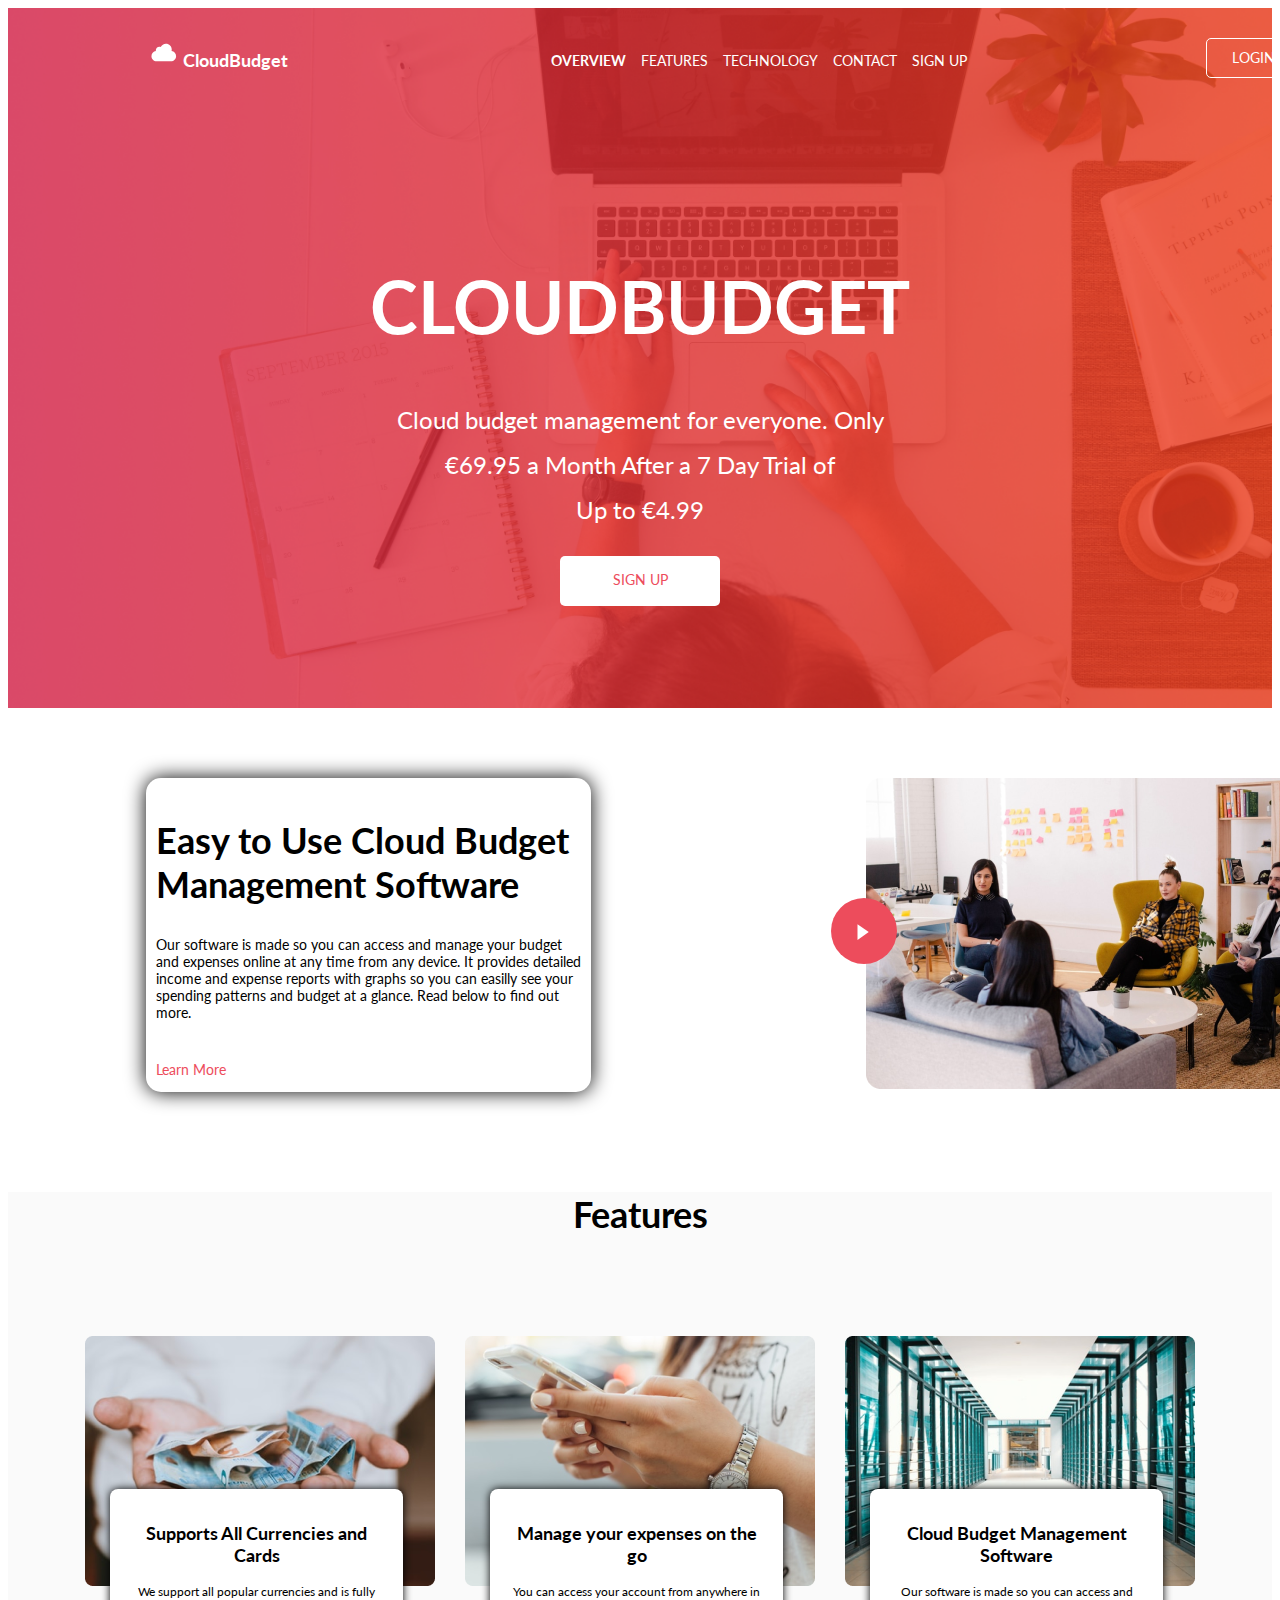
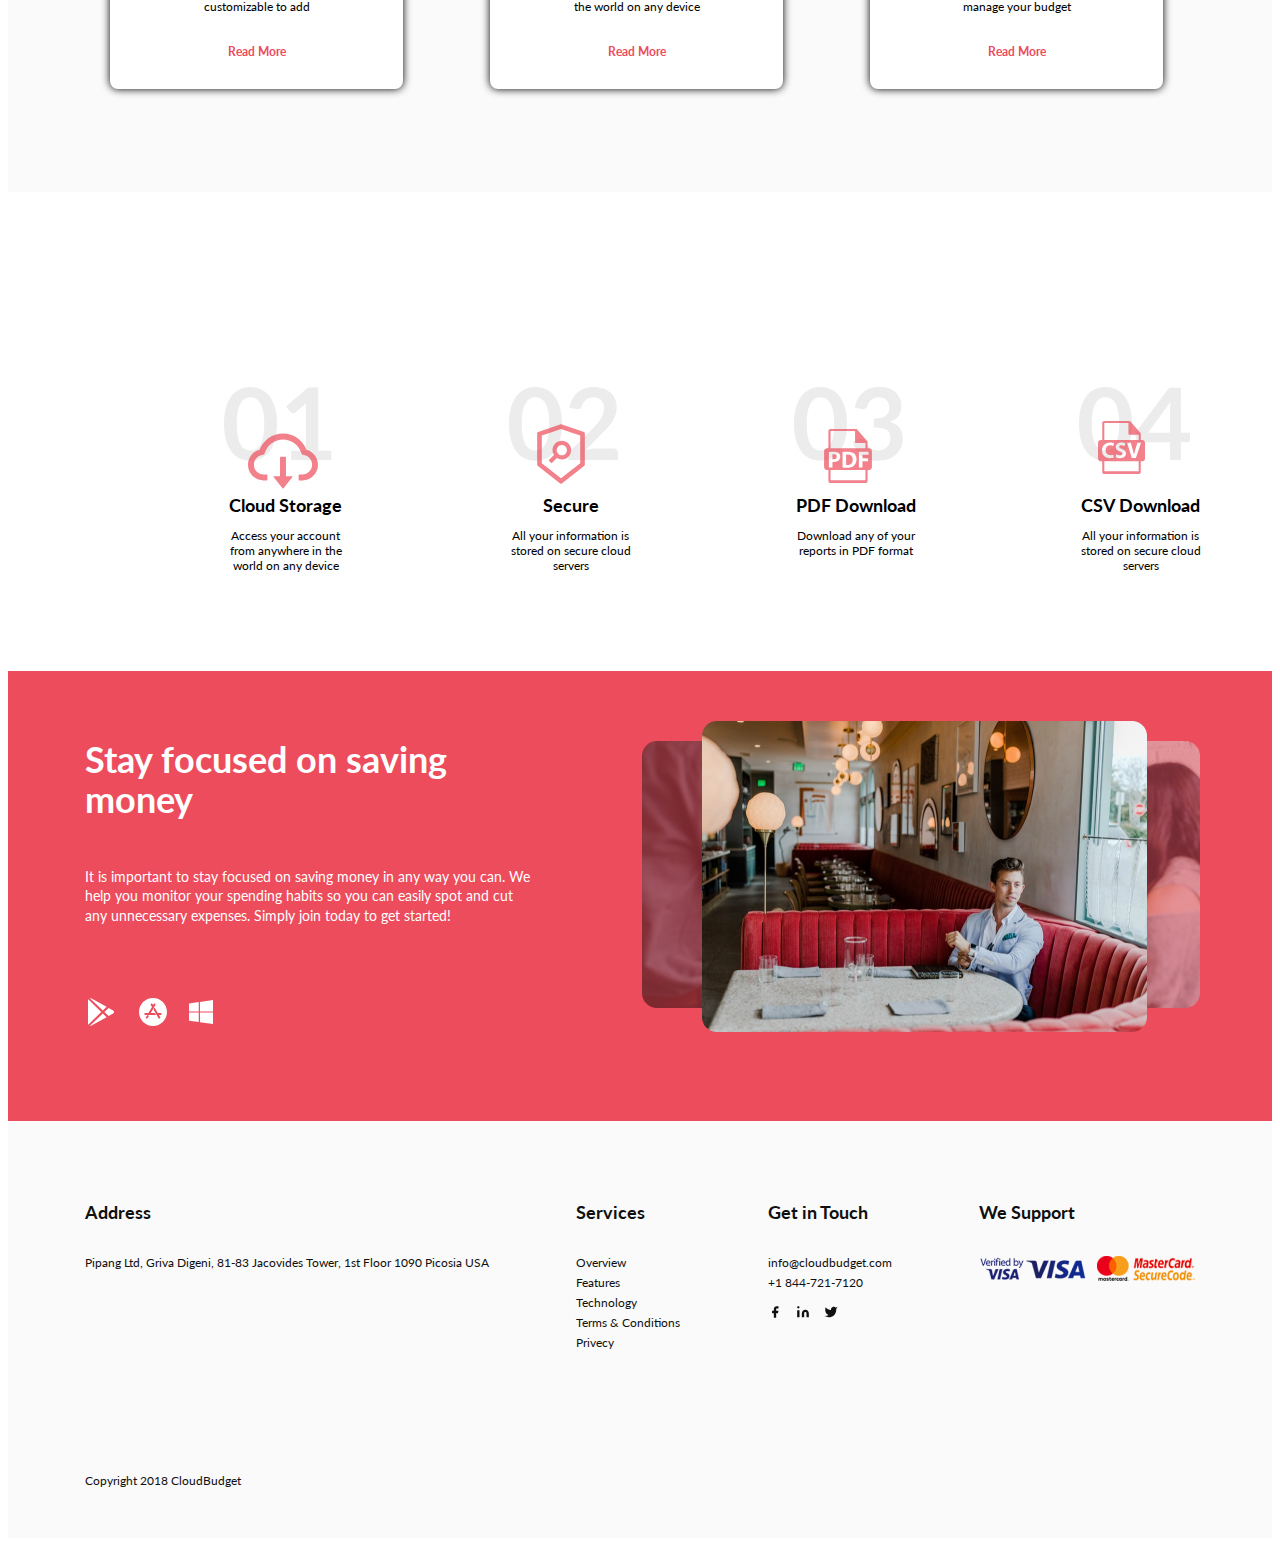
<file: index.html>
<!DOCTYPE html>
<html lang="en">
<head>
	<meta charset="UTF-8">
	<meta name="viewport" content="width=device-width, initial-scale=1.0">
	<title>Sub branch</title>
	<link rel="preconnect" href="https://fonts.googleapis.com">
	<link rel="preconnect" href="https://fonts.gstatic.com" crossorigin>
	<link href="https://fonts.googleapis.com/css2?family=Lato:wght@400;700&display=swap" rel="stylesheet">
	<link
    rel="stylesheet"
    href="https://cdnjs.cloudflare.com/ajax/libs/animate.css/4.1.1/animate.min.css"
  	/>
  	<link rel="stylesheet" href="css/animate.css">
	<link rel="stylesheet" href="figma-5.css">
</head>
<body>
	<header>
		<nav>
			<div class="logo">
				<img src="image\dashicons-cloud.svg">
				CloudBudget
			</div>
			<ul>
				<li><b>OVERVIEW</b></li>
				<li>FEATURES</li>
				<li>TECHNOLOGY</li>
				<li>CONTACT</li>
				<li>SIGN UP</li>
			</ul>
			<div class="nav-button">
				LOGIN
			</div>
		</nav>
		<div class="title">
			<h1 class="animate__animated animate__zoomIn">CLOUDBUDGET</h1>
			<p>Cloud budget management for everyone. 
				Only 
				<br>€69.95 a Month After a 7 Day Trial of 
				<br>
				Up to €4.99</p>
			<div class="signup">
				SIGN UP
			</div>
		</div>
	</header>
	<article>
		<div class="article">
			<h2>Easy to Use Cloud Budget Management Software</h2>
			<p>Our software is made so you can access and manage your budget and expenses online at any time from any device. It provides detailed income and expense reports with graphs so you can easilly see your spending patterns and budget at a glance. Read below to find out more.</p>
			<div class="learn-more">
				Learn More
			</div>
		</div>
		<div class="video">
			<img src="image\Video_bg.png" alt="">
			<div class="play">
				<img src="image\PlaySolid(F5B0).svg">
			</div>
		</div>
	</article>
	<section>
		<div class="title-2">
			<b>Features</b>
		</div>
		<div class="blocks">
			<div class="block">
				<img src="image\Bg1.png">
				<div class="text">
					<h3>Supports All Currencies and Cards</h3>
					<p>We support all popular currencies and is fully customizable to add</p>
					<div>
						<b>Read More</b>
					</div>
				</div>
			</div>
			<div class="block">
				<img src="image\Bg2.png">
				<div class="text">
					<h3>Manage your expenses on the go</h3>
					<p>You can access your account from anywhere in the world on any device</p>
					<div>
						<b>Read More</b>
					</div>
				</div>
			</div>
			<div class="block">
				<img src="image\Bg3.png">
				<div class="text">
					<h3>Cloud Budget Management Software</h3>
					<p>Our software is made so you can access and manage your budget</p>
					<div>
						<b>Read More</b>
					</div>
				</div>
			</div>
		</div>
	</section>
	<div class="tech">
		<div class="title-3 wow flip " data-wow-iteration="2">
			<b>Technology</b>
		</div>
		<div class="tech-blocks">
			<div class="tech-block">
				<img src="image\01.svg">
				<div class="icon">
					<img src="image\Frame 3.svg">
				</div>
				<div class="text-2">
					<b>Cloud Storage</b>
					<p>Access your account from anywhere in the world on any device</p>
				</div>
			</div>
			<div class="tech-block">
				<img src="image\02.svg">
				<div class="icon">
					<img src="image\Frame 4.svg" alt="">
				</div>
				<div class="text-2">
					<b>Secure</b>
					<p>All your information is stored on secure cloud servers</p>
				</div>
			</div>
			<div class="tech-block">
				<img src="image\03.svg">
				<div class="icon">
					<img src="image\Frame 6.svg">
				</div>
				<div class="text-2">
					<b>PDF Download</b>
					<p>Download any of your reports in PDF format</p>
				</div>
			</div>
			<div class="tech-block">
				<img src="image\04.svg">
				<div class="icon">
					<img src="image\Frame 5.svg">
				</div>
				<div class="text-2">
					<b>CSV Download</b>
					<p>All your information is stored on secure cloud servers</p>
				</div>
			</div>
		</div>
	</div>
	<div class="article-2">
		<div class="article-3">
			<div class="text-3">
				<h4>Stay focused on saving money</h4>
				<p>It is important to stay focused on saving money in any way you can. We help you monitor your spending habits so you can easily spot and cut any unnecessary expenses. Simply join today to get started!</p>
				<div class="stores">
					<img src="image\ion-logo-google-playstore.svg">
					<img src="image\ion-logo-apple-appstore.svg">
					<img src="image\simple-icons_windows.svg">
				</div>
			</div>
			<div class="imgs">
				<img src="image\Video_bg1.png" class="image-1">
				<img src="image\Video_bg2.png" class="image-2">
				<img src="image\Video_bg3.png" class="image-3">
			</div>
		</div>
	</div>
	<footer>
		<div class="nav-end">
			<div>
				<h5>Address</h5>
				<p>Pipang Ltd, Griva Digeni,
                81-83 Jacovides Tower, 1st Floor
                1090 Picosia USA</p>
                <div class="copyright">
                	Copyright 2018 CloudBudget
                </div>
			</div>
			<div>
				<h5>Services</h5>
				<p>Overview
					<br>
                   Features
                   <br>
                   Technology
                   <br>
                   Terms & Conditions
                   <br>
                   Privecy
                   </p>
			</div>
			<div>
				<h5>Get in Touch</h5>
				<p>
					info@cloudbudget.com
					<br>
					+1 844-721-7120
				</p>
				<div class="social">
					<img src="image\feather-facebook.svg">
					<img src="image\feather-linkedin.svg">
					<img src="image\feather-twitter.svg">
				</div>
			</div>
			<div>
				<h5>We Support</h5>
				<img src="image\secure-p-1 1.png">
			</div>
		</div>
	</footer>
	<script src="js/wow.min.js"></script>
              <script>
              new WOW().init();
              </script>
              <script>
              	console.log('Hello it`s me')
              </script>
</body>
</html>
</file>
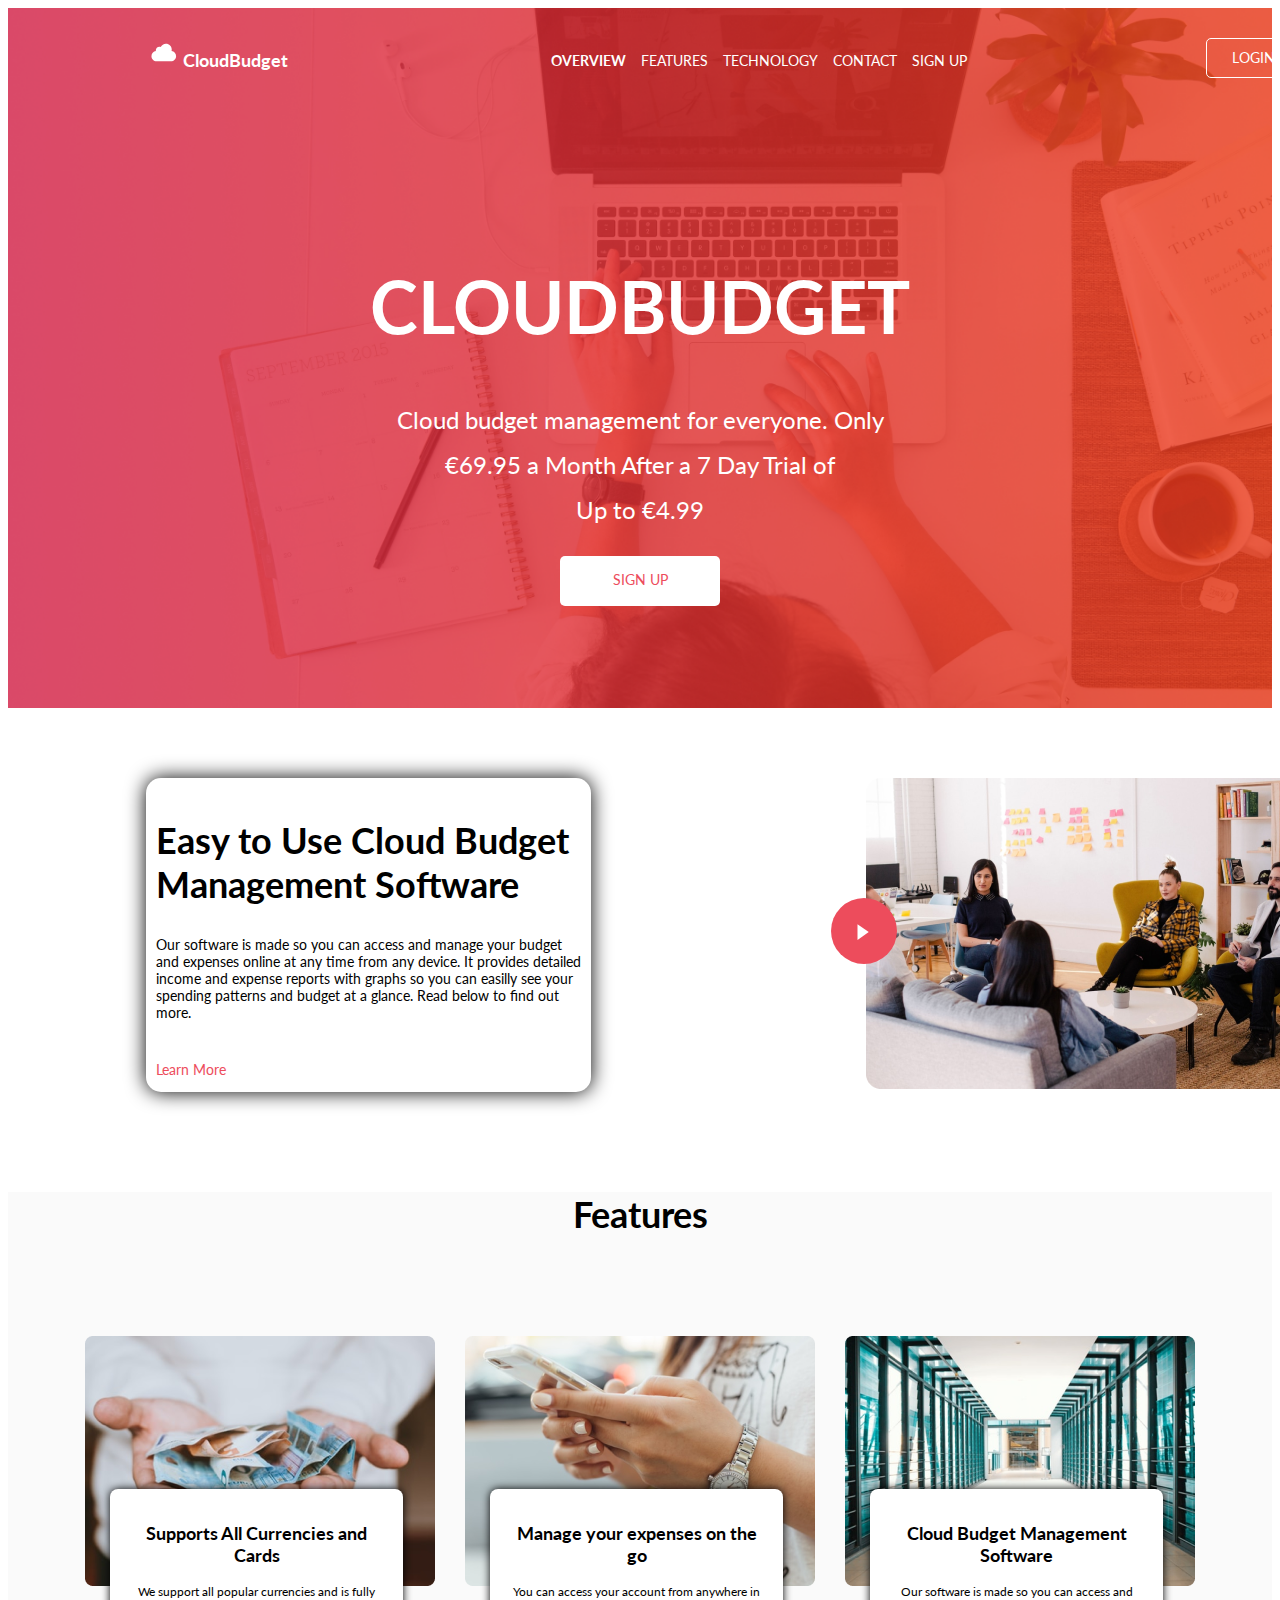
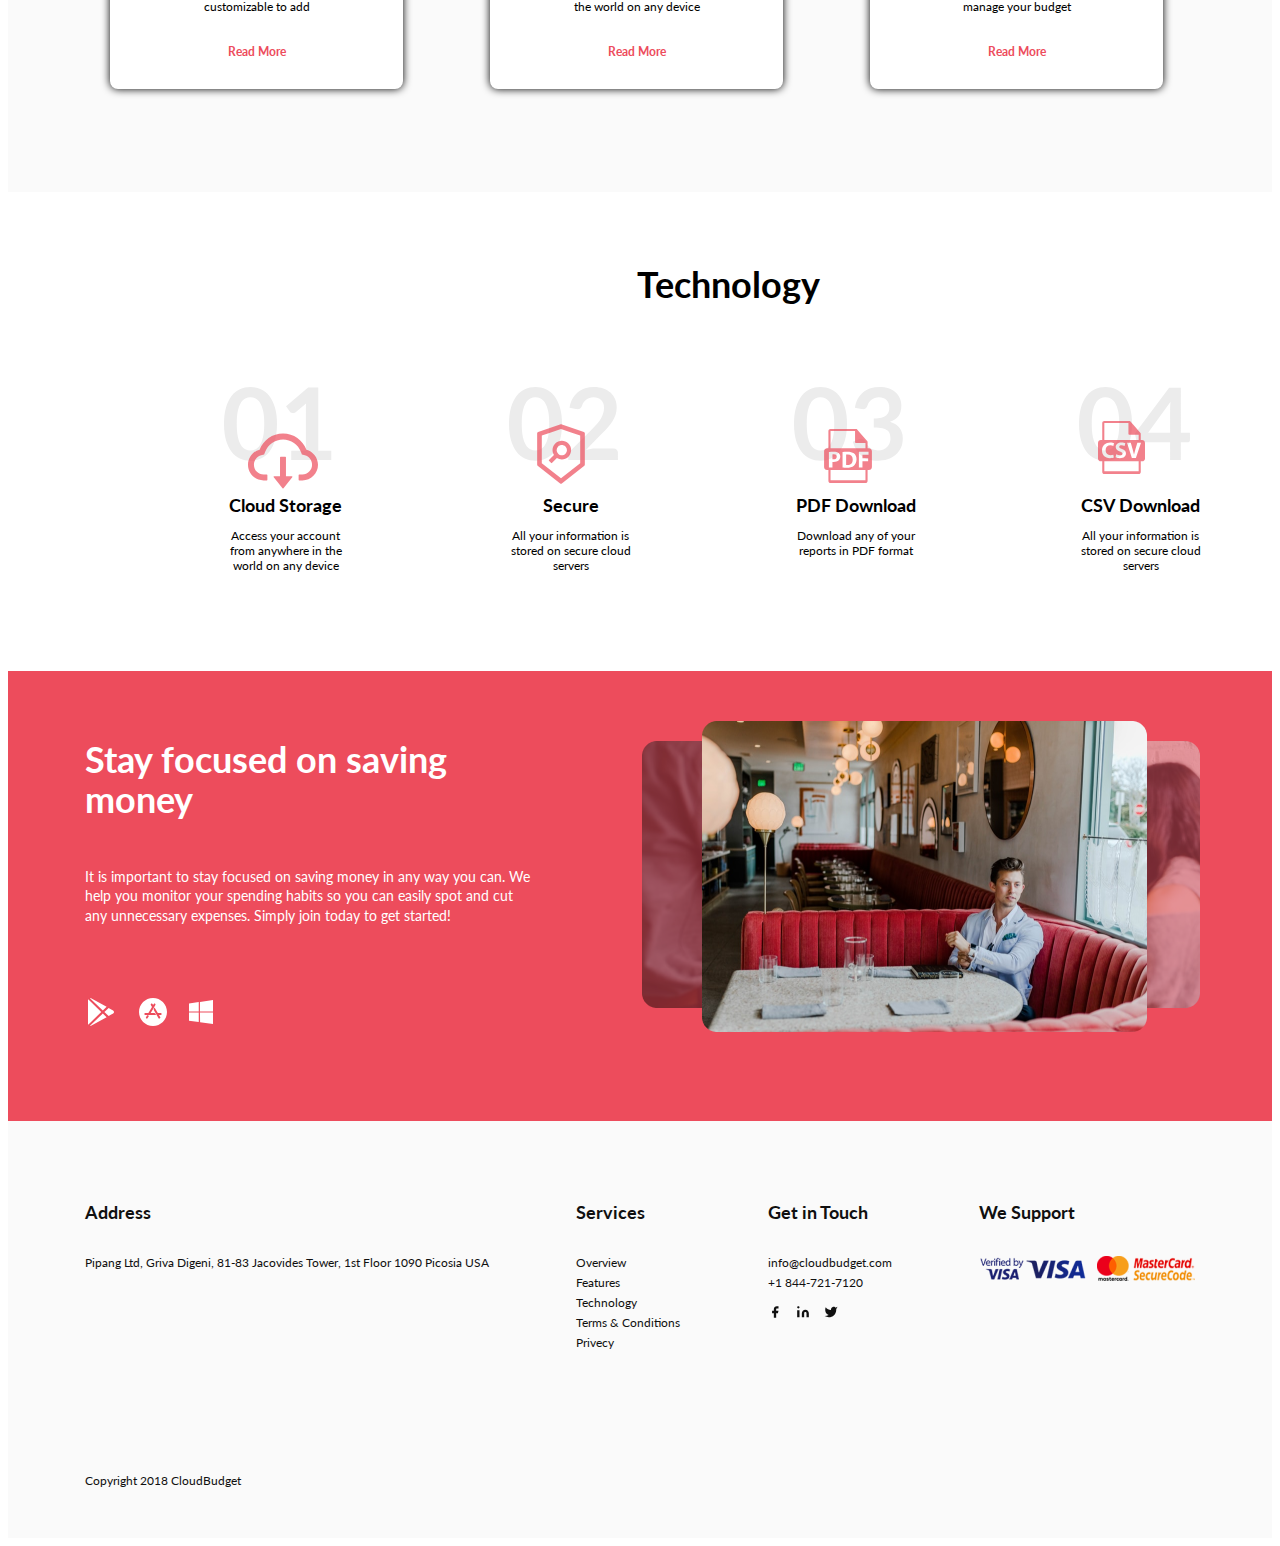
<file: figma-5.html>
<!DOCTYPE html>
<html lang="en">
<head>
	<meta charset="UTF-8">
	<meta name="viewport" content="width=device-width, initial-scale=1.0">
	<title>Task 5</title>
	<link rel="preconnect" href="https://fonts.googleapis.com">
	<link rel="preconnect" href="https://fonts.gstatic.com" crossorigin>
	<link href="https://fonts.googleapis.com/css2?family=Lato:wght@400;700&display=swap" rel="stylesheet">
	<link
    rel="stylesheet"
    href="https://cdnjs.cloudflare.com/ajax/libs/animate.css/4.1.1/animate.min.css"
  	/>
	<link rel="stylesheet" href="figma-5.css">
</head>
<body>
	<header>
		<nav>
			<div class="logo">
				<img src="image\dashicons-cloud.svg">
				CloudBudget
			</div>
			<ul>
				<li><b>OVERVIEW</b></li>
				<li>FEATURES</li>
				<li>TECHNOLOGY</li>
				<li>CONTACT</li>
				<li>SIGN UP</li>
			</ul>
			<div class="nav-button">
				LOGIN
			</div>
		</nav>
		<div class="title">
			<h1>CLOUDBUDGET</h1>
			<p>Cloud budget management for everyone. 
				Only 
				<br>€69.95 a Month After a 7 Day Trial of 
				<br>
				Up to €4.99</p>
			<div class="signup">
				SIGN UP
			</div>
		</div>
	</header>
	<article>
		<div class="article">
			<h2>Easy to Use Cloud Budget Management Software</h2>
			<p>Our software is made so you can access and manage your budget and expenses online at any time from any device. It provides detailed income and expense reports with graphs so you can easilly see your spending patterns and budget at a glance. Read below to find out more.</p>
			<div class="learn-more">
				Learn More
			</div>
		</div>
		<div class="video">
			<img src="image\Video_bg.png" alt="">
			<div class="play">
				<img src="image\PlaySolid(F5B0).svg">
			</div>
		</div>
	</article>
	<section>
		<div class="title-2">
			<b>Features</b>
		</div>
		<div class="blocks">
			<div class="block">
				<img src="image\Bg1.png">
				<div class="text">
					<h3>Supports All Currencies and Cards</h3>
					<p>We support all popular currencies and is fully customizable to add</p>
					<div>
						<b>Read More</b>
					</div>
				</div>
			</div>
			<div class="block">
				<img src="image\Bg2.png">
				<div class="text">
					<h3>Manage your expenses on the go</h3>
					<p>You can access your account from anywhere in the world on any device</p>
					<div>
						<b>Read More</b>
					</div>
				</div>
			</div>
			<div class="block">
				<img src="image\Bg3.png">
				<div class="text">
					<h3>Cloud Budget Management Software</h3>
					<p>Our software is made so you can access and manage your budget</p>
					<div>
						<b>Read More</b>
					</div>
				</div>
			</div>
		</div>
	</section>
	<div class="tech">
		<div class="title-3">
			<b>Technology</b>
		</div>
		<div class="tech-blocks">
			<div class="tech-block">
				<img src="image\01.svg">
				<div class="icon">
					<img src="image\Frame 3.svg">
				</div>
				<div class="text-2">
					<b>Cloud Storage</b>
					<p>Access your account from anywhere in the world on any device</p>
				</div>
			</div>
			<div class="tech-block">
				<img src="image\02.svg">
				<div class="icon">
					<img src="image\Frame 4.svg" alt="">
				</div>
				<div class="text-2">
					<b>Secure</b>
					<p>All your information is stored on secure cloud servers</p>
				</div>
			</div>
			<div class="tech-block">
				<img src="image\03.svg">
				<div class="icon">
					<img src="image\Frame 6.svg">
				</div>
				<div class="text-2">
					<b>PDF Download</b>
					<p>Download any of your reports in PDF format</p>
				</div>
			</div>
			<div class="tech-block">
				<img src="image\04.svg">
				<div class="icon">
					<img src="image\Frame 5.svg">
				</div>
				<div class="text-2">
					<b>CSV Download</b>
					<p>All your information is stored on secure cloud servers</p>
				</div>
			</div>
		</div>
	</div>
	<div class="article-2">
		<div class="article-3">
			<div class="text-3">
				<h4>Stay focused on saving money</h4>
				<p>It is important to stay focused on saving money in any way you can. We help you monitor your spending habits so you can easily spot and cut any unnecessary expenses. Simply join today to get started!</p>
				<div class="stores">
					<img src="image\ion-logo-google-playstore.svg">
					<img src="image\ion-logo-apple-appstore.svg">
					<img src="image\simple-icons_windows.svg">
				</div>
			</div>
			<div class="imgs">
				<img src="image\Video_bg1.png" class="image-1">
				<img src="image\Video_bg2.png" class="image-2">
				<img src="image\Video_bg3.png" class="image-3">
			</div>
		</div>
	</div>
	<footer>
		<div class="nav-end">
			<div>
				<h5>Address</h5>
				<p>Pipang Ltd, Griva Digeni,
                81-83 Jacovides Tower, 1st Floor
                1090 Picosia USA</p>
                <div class="copyright">
                	Copyright 2018 CloudBudget
                </div>
			</div>
			<div>
				<h5>Services</h5>
				<p>Overview
					<br>
                   Features
                   <br>
                   Technology
                   <br>
                   Terms & Conditions
                   <br>
                   Privecy
                   </p>
			</div>
			<div>
				<h5>Get in Touch</h5>
				<p>
					info@cloudbudget.com
					<br>
					+1 844-721-7120
				</p>
				<div class="social">
					<img src="image\feather-facebook.svg">
					<img src="image\feather-linkedin.svg">
					<img src="image\feather-twitter.svg">
				</div>
			</div>
			<div>
				<h5>We Support</h5>
				<img src="image\secure-p-1 1.png">
			</div>
		</div>
	</footer>
</body>
</html>
</file>
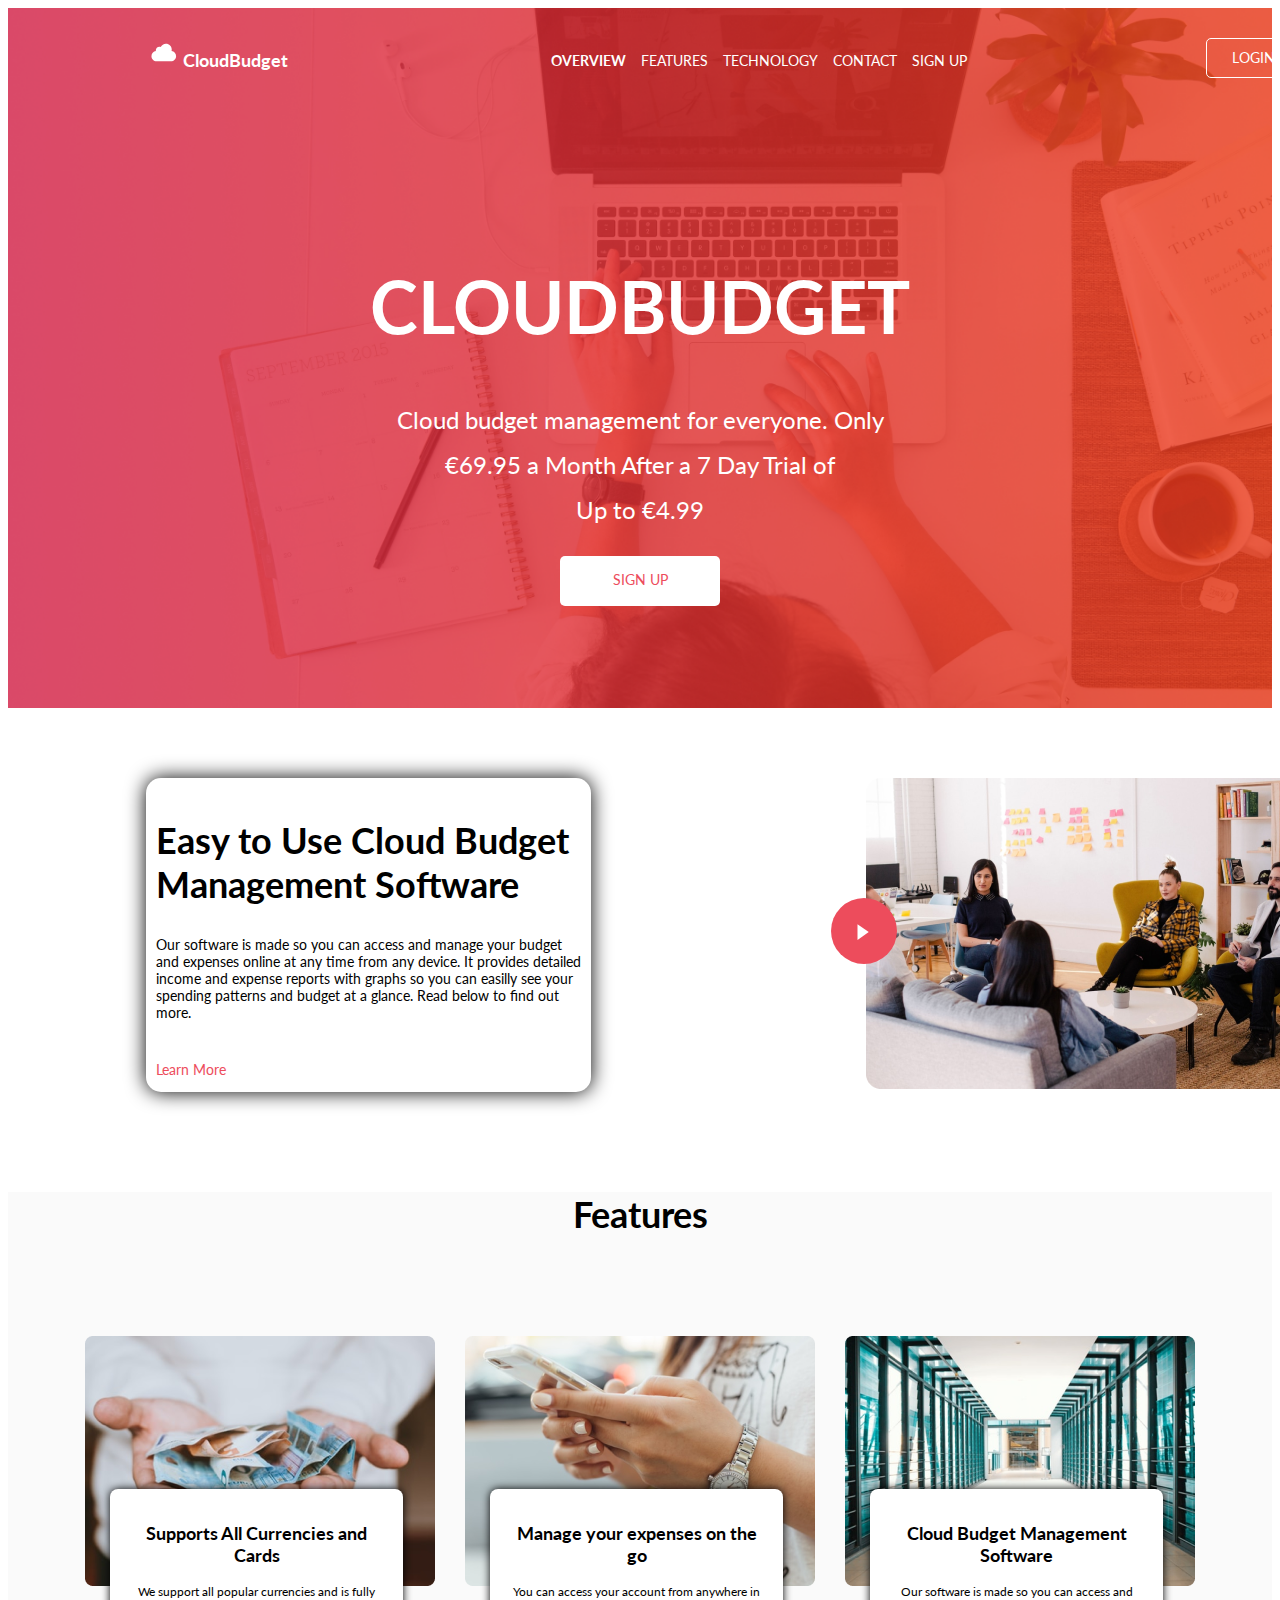
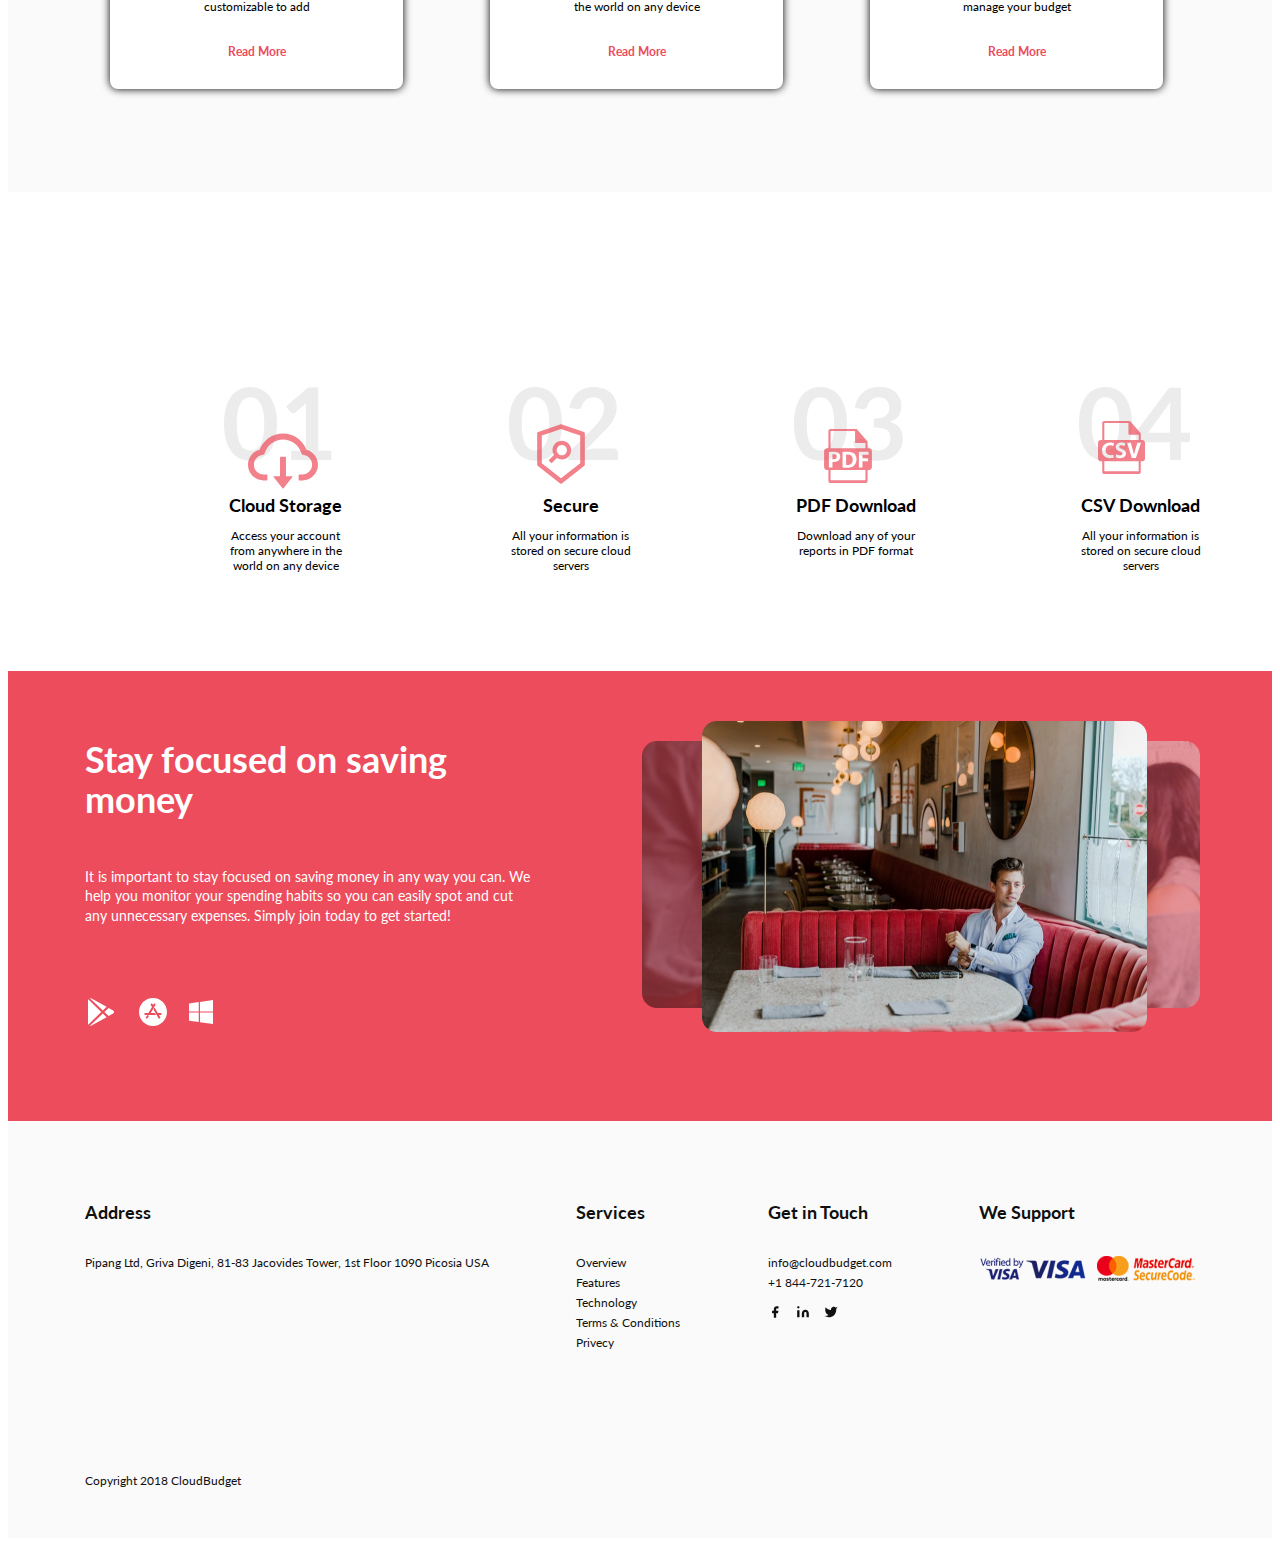
<file: main.html>
<!DOCTYPE html>
<html lang="en">
<head>
	<meta charset="UTF-8">
	<meta name="viewport" content="width=device-width, initial-scale=1.0">
	<title>Task 5</title>
	<link rel="preconnect" href="https://fonts.googleapis.com">
	<link rel="preconnect" href="https://fonts.gstatic.com" crossorigin>
	<link href="https://fonts.googleapis.com/css2?family=Lato:wght@400;700&display=swap" rel="stylesheet">
	<link
    rel="stylesheet"
    href="https://cdnjs.cloudflare.com/ajax/libs/animate.css/4.1.1/animate.min.css"
  	/>
  	<link rel="stylesheet" href="css/animate.css">
	<link rel="stylesheet" href="figma-5.css">
</head>
<body>
	<header>
		<nav>
			<div class="logo">
				<img src="image\dashicons-cloud.svg">
				CloudBudget
			</div>
			<ul>
				<li><b>OVERVIEW</b></li>
				<li>FEATURES</li>
				<li>TECHNOLOGY</li>
				<li>CONTACT</li>
				<li>SIGN UP</li>
			</ul>
			<div class="nav-button">
				LOGIN
			</div>
		</nav>
		<div class="title">
			<h1 class="animate__animated animate__zoomIn">CLOUDBUDGET</h1>
			<p>Cloud budget management for everyone. 
				Only 
				<br>€69.95 a Month After a 7 Day Trial of 
				<br>
				Up to €4.99</p>
			<div class="signup">
				SIGN UP
			</div>
		</div>
	</header>
	<article>
		<div class="article">
			<h2>Easy to Use Cloud Budget Management Software</h2>
			<p>Our software is made so you can access and manage your budget and expenses online at any time from any device. It provides detailed income and expense reports with graphs so you can easilly see your spending patterns and budget at a glance. Read below to find out more.</p>
			<div class="learn-more">
				Learn More
			</div>
		</div>
		<div class="video">
			<img src="image\Video_bg.png" alt="">
			<div class="play">
				<img src="image\PlaySolid(F5B0).svg">
			</div>
		</div>
	</article>
	<section>
		<div class="title-2">
			<b>Features</b>
		</div>
		<div class="blocks">
			<div class="block">
				<img src="image\Bg1.png">
				<div class="text">
					<h3>Supports All Currencies and Cards</h3>
					<p>We support all popular currencies and is fully customizable to add</p>
					<div>
						<b>Read More</b>
					</div>
				</div>
			</div>
			<div class="block">
				<img src="image\Bg2.png">
				<div class="text">
					<h3>Manage your expenses on the go</h3>
					<p>You can access your account from anywhere in the world on any device</p>
					<div>
						<b>Read More</b>
					</div>
				</div>
			</div>
			<div class="block">
				<img src="image\Bg3.png">
				<div class="text">
					<h3>Cloud Budget Management Software</h3>
					<p>Our software is made so you can access and manage your budget</p>
					<div>
						<b>Read More</b>
					</div>
				</div>
			</div>
		</div>
	</section>
	<div class="tech">
		<div class="title-3 wow flip " data-wow-iteration="2">
			<b>Technology</b>
		</div>
		<div class="tech-blocks">
			<div class="tech-block">
				<img src="image\01.svg">
				<div class="icon">
					<img src="image\Frame 3.svg">
				</div>
				<div class="text-2">
					<b>Cloud Storage</b>
					<p>Access your account from anywhere in the world on any device</p>
				</div>
			</div>
			<div class="tech-block">
				<img src="image\02.svg">
				<div class="icon">
					<img src="image\Frame 4.svg" alt="">
				</div>
				<div class="text-2">
					<b>Secure</b>
					<p>All your information is stored on secure cloud servers</p>
				</div>
			</div>
			<div class="tech-block">
				<img src="image\03.svg">
				<div class="icon">
					<img src="image\Frame 6.svg">
				</div>
				<div class="text-2">
					<b>PDF Download</b>
					<p>Download any of your reports in PDF format</p>
				</div>
			</div>
			<div class="tech-block">
				<img src="image\04.svg">
				<div class="icon">
					<img src="image\Frame 5.svg">
				</div>
				<div class="text-2">
					<b>CSV Download</b>
					<p>All your information is stored on secure cloud servers</p>
				</div>
			</div>
		</div>
	</div>
	<div class="article-2">
		<div class="article-3">
			<div class="text-3">
				<h4>Stay focused on saving money</h4>
				<p>It is important to stay focused on saving money in any way you can. We help you monitor your spending habits so you can easily spot and cut any unnecessary expenses. Simply join today to get started!</p>
				<div class="stores">
					<img src="image\ion-logo-google-playstore.svg">
					<img src="image\ion-logo-apple-appstore.svg">
					<img src="image\simple-icons_windows.svg">
				</div>
			</div>
			<div class="imgs">
				<img src="image\Video_bg1.png" class="image-1">
				<img src="image\Video_bg2.png" class="image-2">
				<img src="image\Video_bg3.png" class="image-3">
			</div>
		</div>
	</div>
	<footer>
		<div class="nav-end">
			<div>
				<h5>Address</h5>
				<p>Pipang Ltd, Griva Digeni,
                81-83 Jacovides Tower, 1st Floor
                1090 Picosia USA</p>
                <div class="copyright">
                	Copyright 2018 CloudBudget
                </div>
			</div>
			<div>
				<h5>Services</h5>
				<p>Overview
					<br>
                   Features
                   <br>
                   Technology
                   <br>
                   Terms & Conditions
                   <br>
                   Privecy
                   </p>
			</div>
			<div>
				<h5>Get in Touch</h5>
				<p>
					info@cloudbudget.com
					<br>
					+1 844-721-7120
				</p>
				<div class="social">
					<img src="image\feather-facebook.svg">
					<img src="image\feather-linkedin.svg">
					<img src="image\feather-twitter.svg">
				</div>
			</div>
			<div>
				<h5>We Support</h5>
				<img src="image\secure-p-1 1.png">
			</div>
		</div>
	</footer>
	<script src="js/wow.min.js"></script>
              <script>
              new WOW().init();
              </script>
</body>
</html>
</file>
<file: figma-5.css>
* {
	box-sizing: border-box;
}
body {
	font-family: 'Lato', sans-serif;
	font-size: 14px;
}
header {
	height: 700px;
	margin: auto;
	background-image: url('image/bg.png');
	background-size: cover;
}
nav {
	width: 1440px;
	margin: auto;
	padding: 30px;
	display: flex;
	justify-content: space-around;
}
nav > ul {
	display: flex;
	list-style: none;
	color: #fff;
}
nav > ul > li {
	margin-right: 15px;
	cursor: pointer;
}
.logo {
	font-size: 18px;
	font-weight: 700;
	color: #fff;
}
.nav-button {
	width: 100px;
	height: 40px;
	padding: 10px 0 0 25px;
	color: #fff;
	border: 1px solid #fff;
	border-radius: 5px;
	cursor: pointer;
}
.title {
	margin-top: 150px;
	text-align: center;
	color: #fff;
}
.title > h1 {
	font-size: 72px;
	font-weight: 700;
	animation-duration: 5s;
}
.title > p {
	font-size: 24px;
	line-height: 45px;
}
.signup {
	width: 160px;
	height: 50px;
	background-color: #fff;
	color: #ED4C5C;
	border-radius: 5px;
	padding-top: 15px;
	margin: 20px auto;
	cursor: pointer;
}
.signup:hover {
	margin-top: -10px;
	background-color: lightblue;
}
article {
	width: 1440px;
	margin: 70px auto;
	display: flex;
	justify-content: space-around;
}
.article {
	width: 445px;
	box-shadow: 0 0 20px 0 black;
	padding: 10px;
	border-radius: 15px;
}
.article > h2 {
	font-size: 36px;
}
.learn-more {
	color: #ED4C5C;
	margin-top: 40px;
}
.video {
	position: relative;
}
.play {
	background-color: #ED4C5C;
	width: 66px;
	height: 66px;
	border-radius: 40px;
	padding: 26px;
	position: absolute;
	left: -35px;
	top: 120px;
	cursor: pointer;
}
section {
	height: 600px;
	margin: auto;
	background-color: #FAFAFA;
}
.title-2 {
	width: 1110px;
	margin: 100px auto;
	text-align: center;
	font-size: 36px;
}
.blocks {
	width: 1110px;
	margin: auto;
	display: flex;
	justify-content: space-between;
}
.block {
	position: relative;
}
.text {
	width: 293px;
	height: 200px;
	background-color: #fff;
	padding: 15px;
	border-radius: 8px;
	text-align: center;
	position: absolute;
	left: 25px;
	bottom: -100px;
	box-shadow: 0 0 8px 0;
}
.text > h3 {
	font-size: 18px;
}
.text > p {
	font-size: 12px;
}
.text > div {
	color: #ED4C5C;
	font-size: 12px;
	cursor: pointer;
	margin-top: 30px;
}
.tech {
	width: 1440px;
	margin: 70px auto;
}
.title-3 {
	width: 1110px;
	margin: auto;
	text-align: center;
	font-size: 36px;
}
.tech-blocks {
	width: 1110px;
	margin: 50px auto;
	display: flex;
	justify-content: space-between;
}
.tech-block {
	width: 255px;
	height: 225px;
	margin-top: 20px;
	padding: 10px 0 0 50px;
	position: relative;
}
.tech-block > .icon {
	position: absolute;
	top: 45px;
	left: 70px;
	opacity: 0.7;
}
.text-2 {
	text-align: center;
	padding: 30px 80px 0 0;
}
.text-2 > b {
	font-size: 18px;
	font-weight: 700;
}
.text-2 > p {
	font-size: 12px;
}
.article-2 {
	height: 450px;
	margin: auto;
	background-color: #ED4C5C;
}
.article-3 {
	width: 1110px;
	margin: auto;
	display: flex;
	justify-content: space-between;
}
.text-3 {
	width: 445px;
	margin-top: 20px;
	color: #fff;
	line-height: 19.6px;
}
.text-3 > h4 {
	font-size: 36px;
	line-height: 40px;
}
.imgs {
	width: 533px;
	margin-top: 50px;
	position: relative;
}
.image-1 {
	position: absolute;
	top: 20px;
	left: -20px;
}
.image-2 {
	position: absolute;
	top: 20px;
	right: -5px;
}
.image-3 {
	position: absolute;
	top: 0;
	left: 40px;
}
.stores {
	margin-top: 70px;
	display: flex;
}
.stores > img {
	margin-right: 20px;
	cursor: pointer;
}
footer {
	background-color: #FAFAFA;
	margin: auto;
}
.nav-end {
	width: 1110px;
	margin: auto;
	padding-top: 50px;
	display: flex;
	justify-content: space-between;
	color: #101010;
}
.nav-end > div > h5 {
	font-size: 18px;
	font-weight: 700;
}
.nav-end > div > p {
	font-size: 12px;
	line-height: 20px;
}
.copyright {
	font-size: 12px;
	margin: 200px 0 50px 0;
}
.social > img {
	margin-right: 10px;
}
</file>
